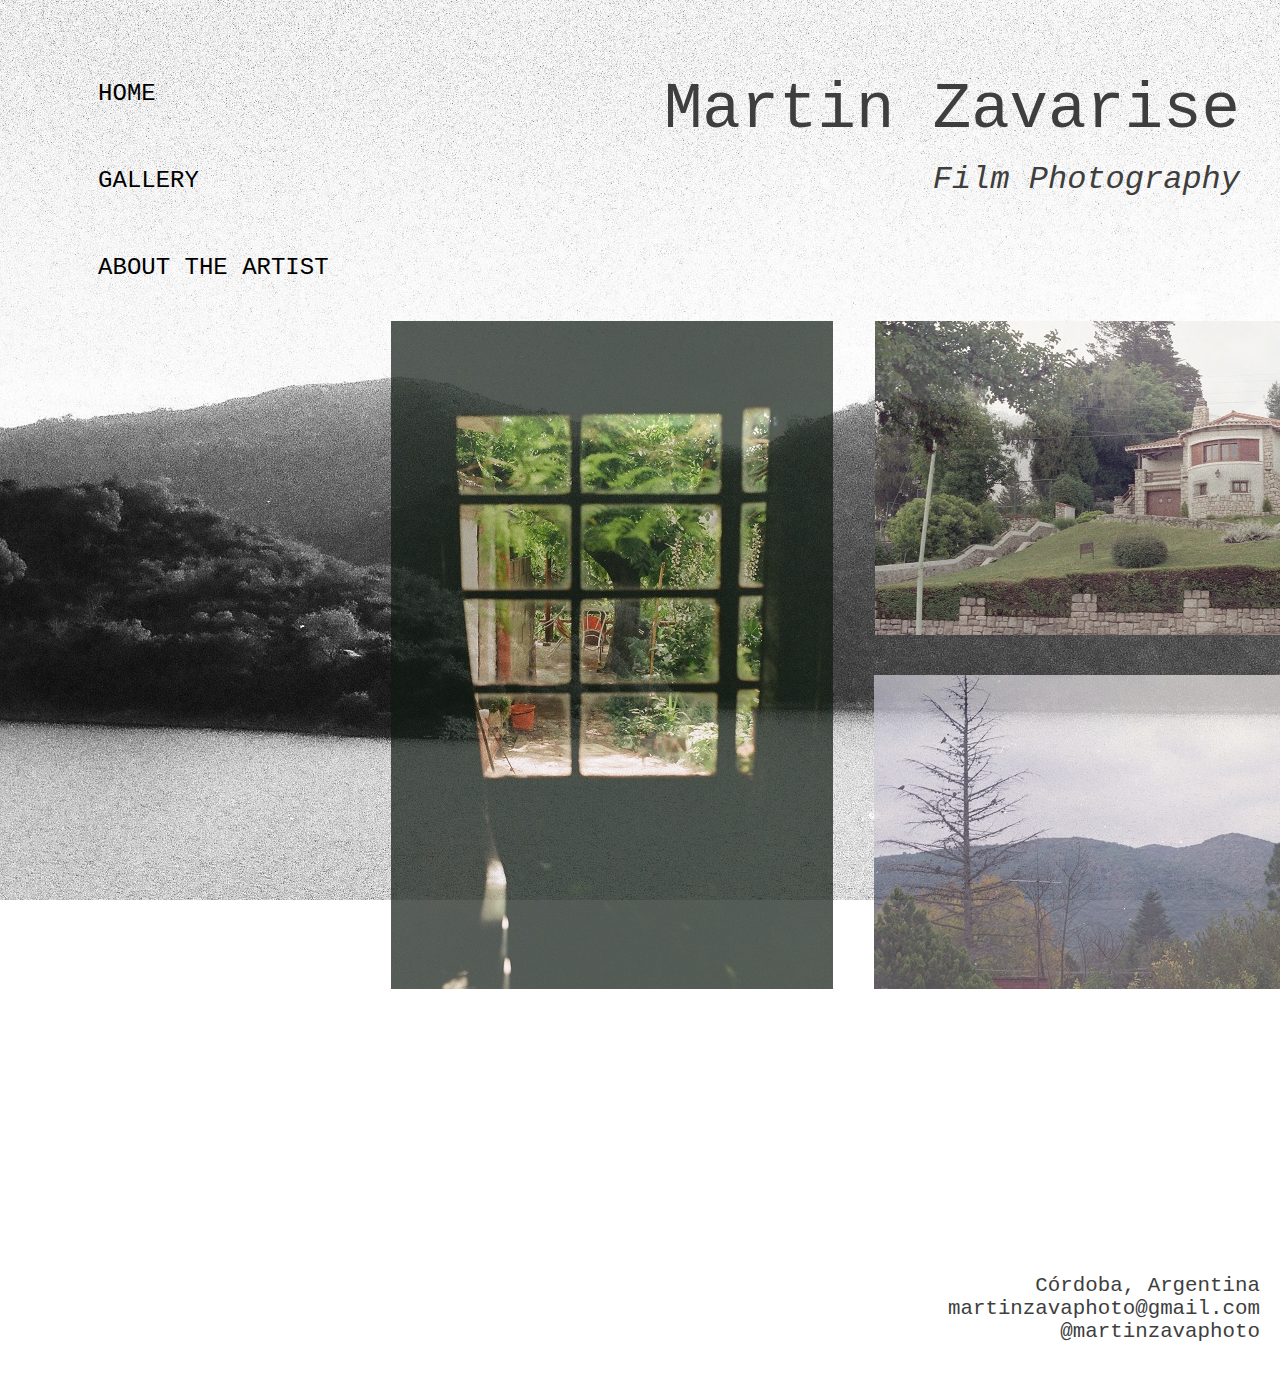
<file: photography-zavarise/index.html>
<!DOCTYPE html>
<html lang="en">
<head>
    <meta charset="UTF-8">
    <meta http-equiv="X-UA-Compatible" content="IE=edge">
    <meta name="viewport" content="width=device-width, initial-scale=1.0">
    <title>Film Photography - Martin Zavarise</title>
    <link rel="stylesheet" href="./style/style.css">
</head>
<body>
    <div class="grid">
        <header class="titulo">
            <h1>Martin Zavarise</h1>
            <h2>Film Photography</h2>
        </header>

        <section class="nav">
            <nav>
                <ul class="lista">                    
                    <li class="nav__links"><a href="./index.html">HOME</a></li>
                    <li class="nav__links"><a href="./pages/galeria.html">GALLERY</a></li>
                    <li class="nav__links"><a href="">ABOUT THE ARTIST</a></li>
                </ul>
            </nav>
        </section>

        <main>
            <section class="gridGaleria">
                <img src="./recursos/2-2.jpg" alt="">
                <img src="./recursos/6-2.jpg" alt="" id="img2">
                <img src="./recursos/9-2.jpg" alt="">
            </section>
        </main>

        <footer class="textoFooter">
            <div>Córdoba, Argentina</div>
            <div>martinzavaphoto@gmail.com</div>
            <div>@martinzavaphoto</div>
        </footer>
    </div>

</body>
</html>
</file>
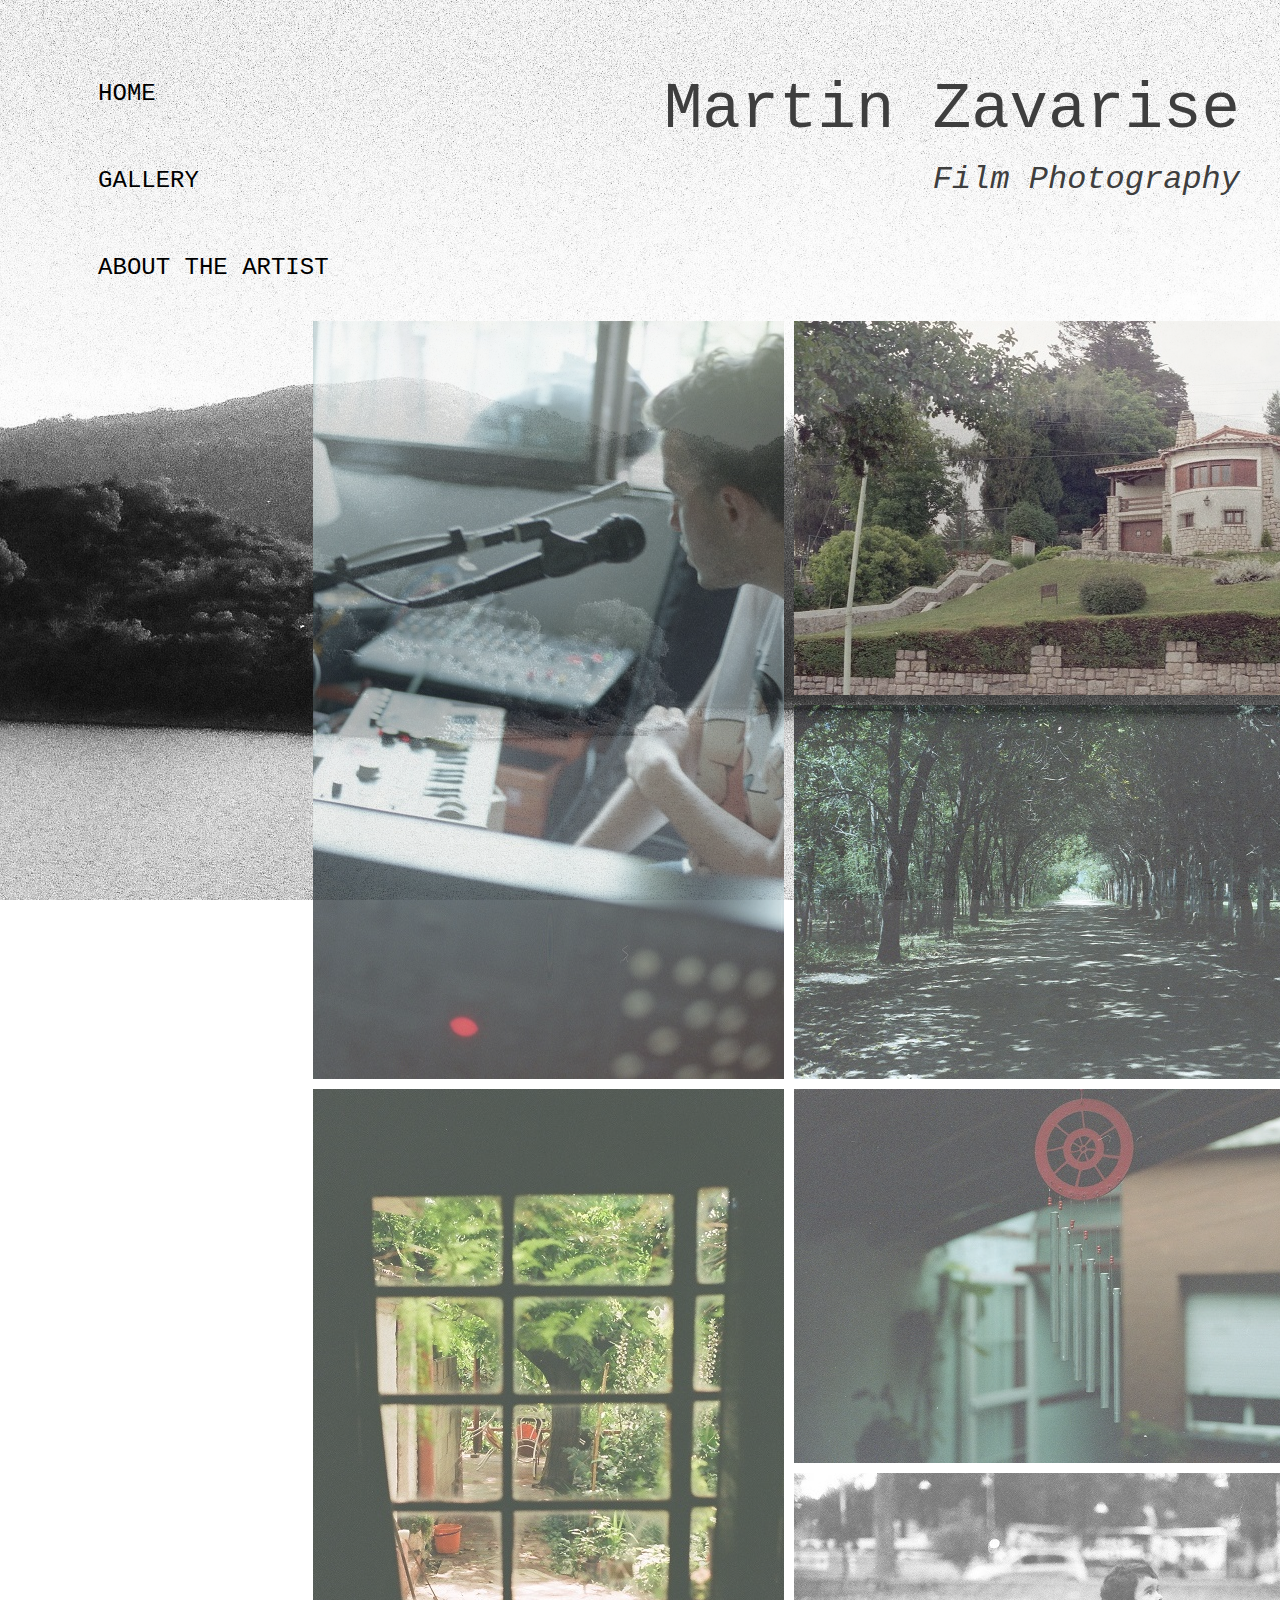
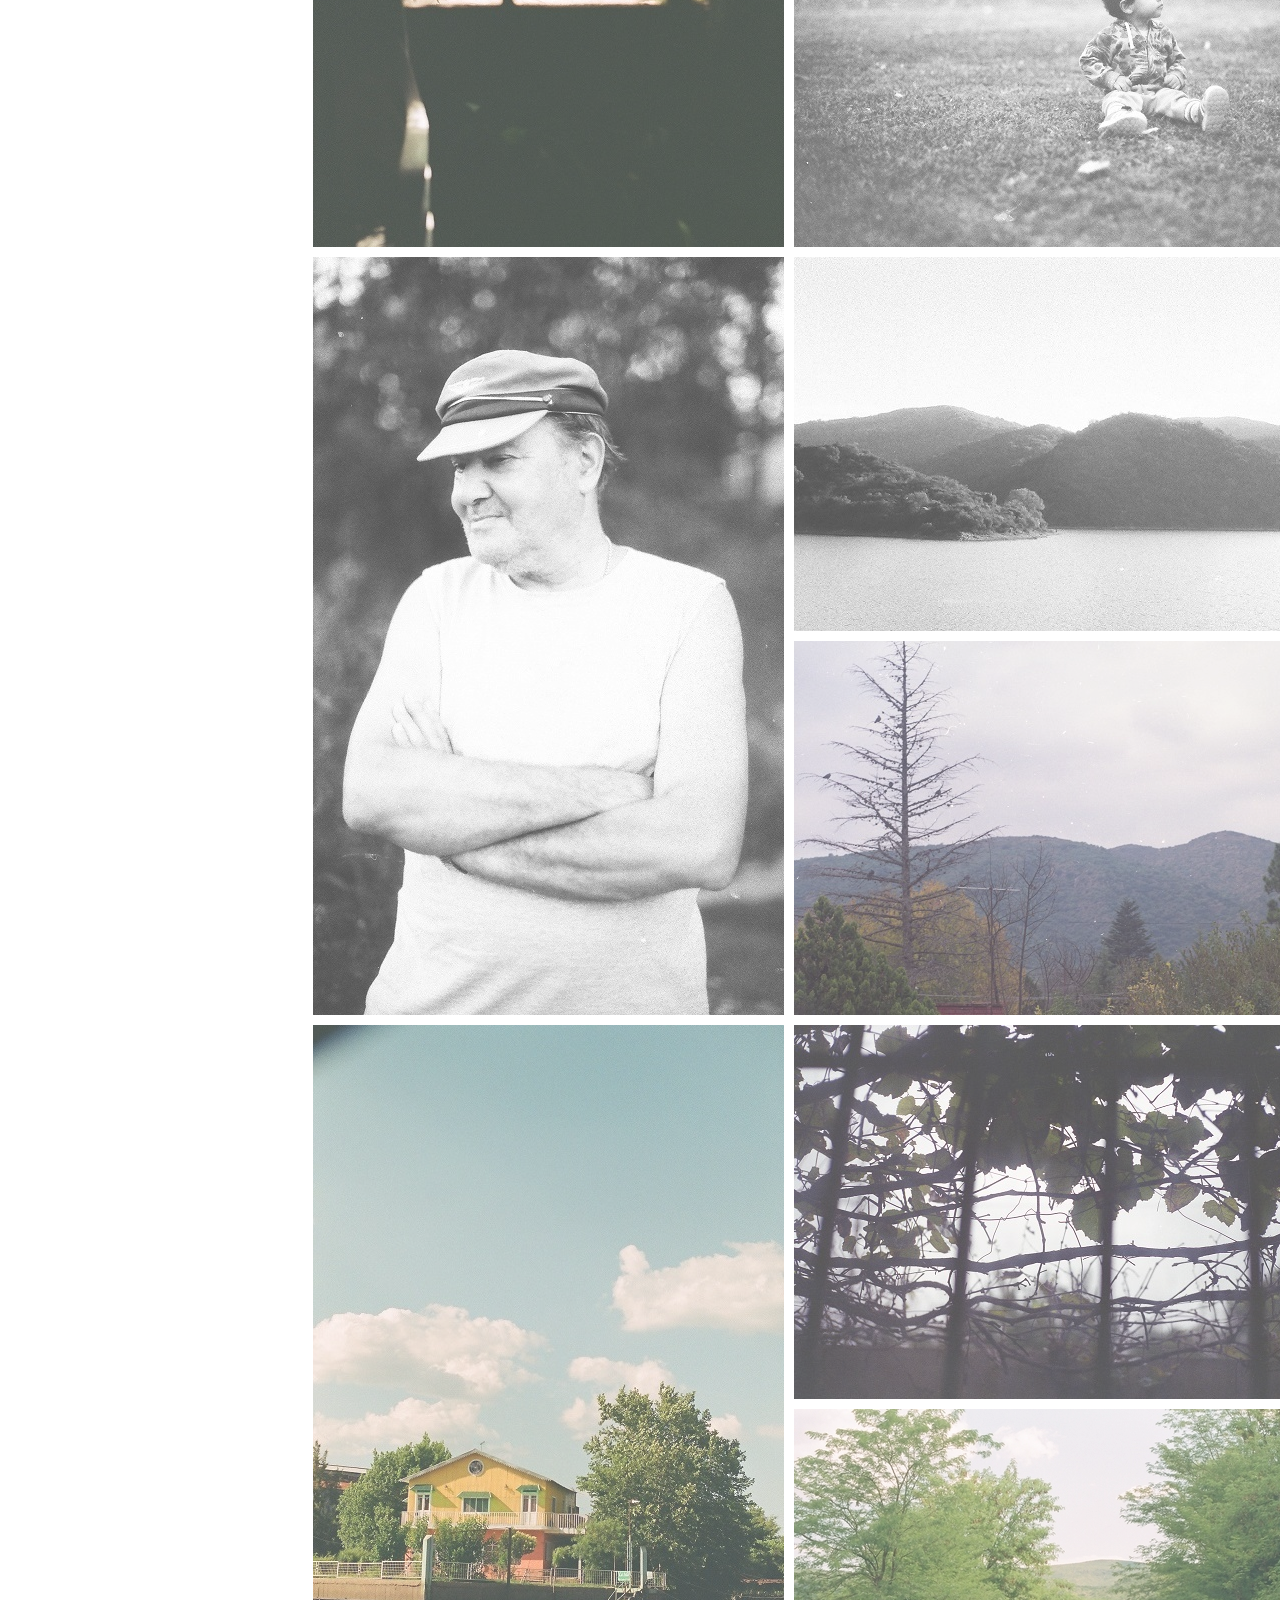
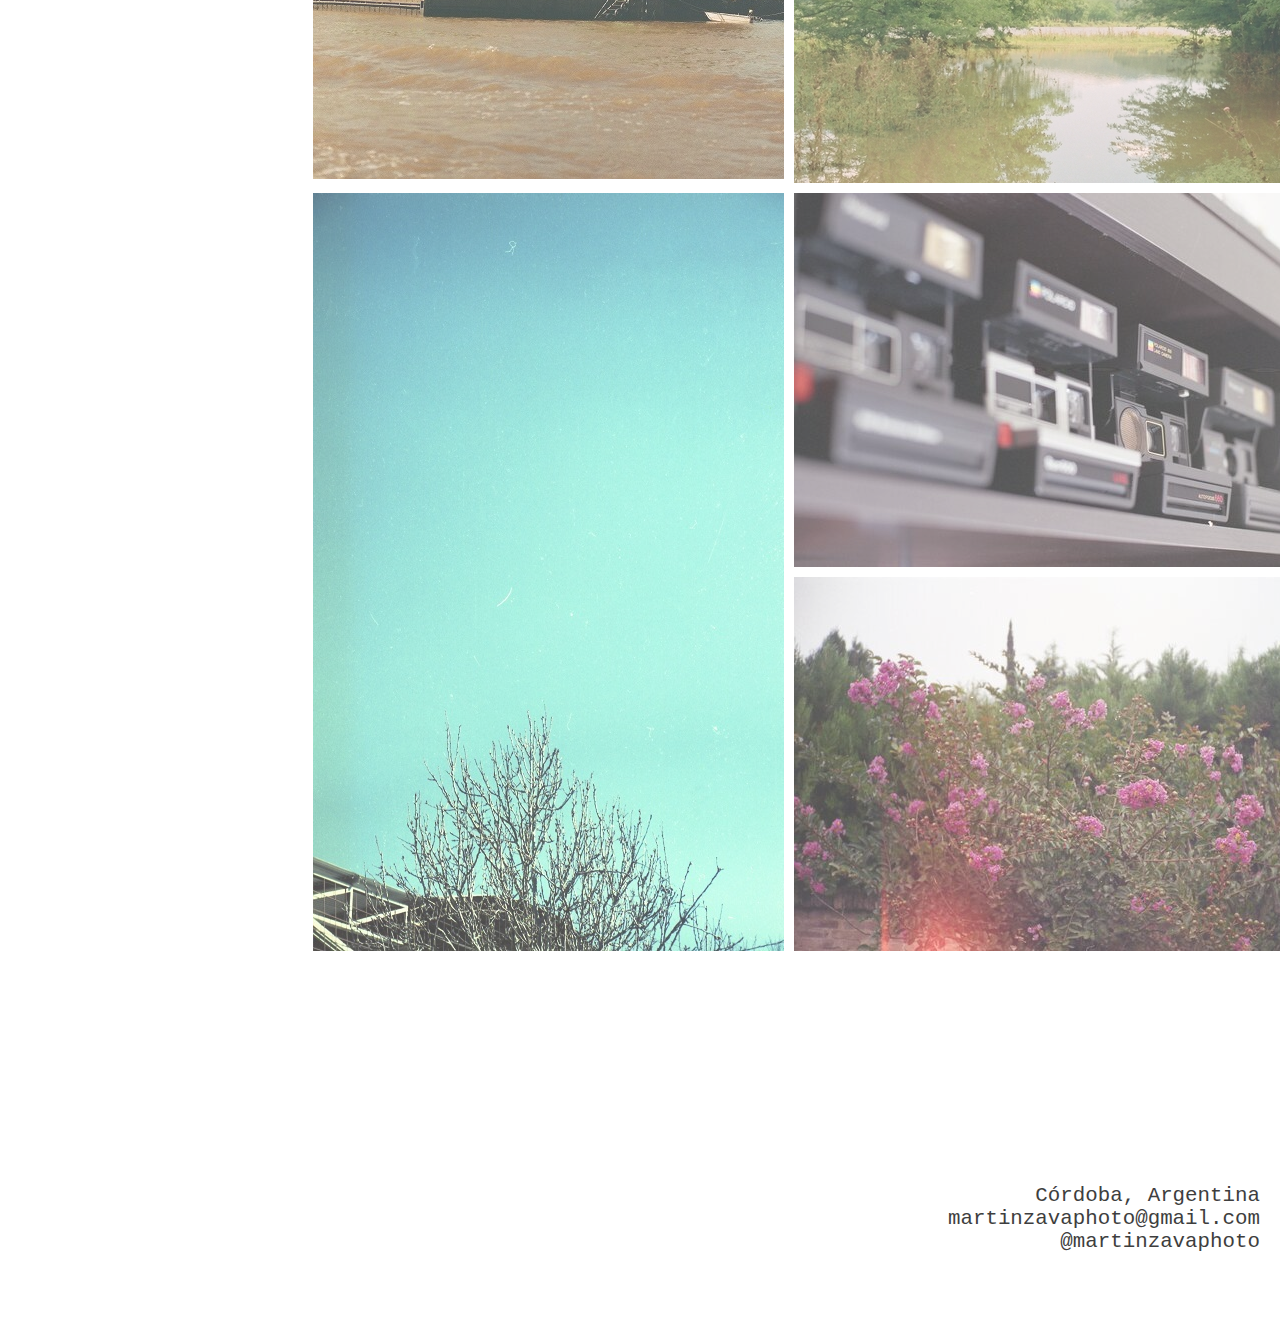
<file: photography-zavarise/pages/galeria.html>
<!DOCTYPE html>
<html lang="en">
<head>
    <meta charset="UTF-8">
    <meta http-equiv="X-UA-Compatible" content="IE=edge">
    <meta name="viewport" content="width=device-width, initial-scale=1.0">
    <title>Galeria</title>
    <link rel="stylesheet" href="../style/style.css">
</head>
<body>
    <div class="gridGaleria1">
        <header class="titulo">
            <h1>Martin Zavarise</h1>
            <h2>Film Photography</h2>
        </header>

        <section class="nav2">
            <nav>
                <ul class="lista">
                    <li class="nav__links"><a href="../index.html">HOME</a></li>
                    <li class="nav__links"><a href="">GALLERY</a></li>
                    <li class="nav__links"><a href="">ABOUT THE ARTIST</a></li>
                </ul>
            </nav>
        </section>

        <main>
            <div class="gridGaleria2">
                    <img src="../recursos/3.jpg" alt="" id="imgGaleria1">
                    <img src="../recursos/2.jpg" alt="">
                    <img src="../recursos/6.jpg" alt="" id="imgGaleria3">
                    <img src="../recursos/5.jpg" alt="">
                    <img src="../recursos/4.jpg" alt="">
                    <img src="../recursos/7.jpg" alt="">
                    <img src="../recursos/1.jpg" alt="">
                    <img src="../recursos/8.jpg" alt="" id="imgGaleria8">
                    <img src="../recursos/9.jpg" alt="">
                    <img src="../recursos/10.jpg" alt="" id="imgGaleria10">
                    <img src="../recursos/11.jpg" alt="">
                    <img src="../recursos/12.jpg" alt="" id="imgGaleria12">
                    <img src="../recursos/13.jpg" alt="" id="imgGaleria13">
                    <img src="../recursos/14.jpg" alt="">
                    <img src="../recursos/15.jpg" alt="">
            </div>
        </main>

        <footer class="textoFooter">
            <div>Córdoba, Argentina</div>
            <div>martinzavaphoto@gmail.com</div>
            <div>@martinzavaphoto</div>
        </footer>
    </div>
</body>
</html>
</file>
<file: photography-zavarise/style/style.css>
*{
    margin: 0;
    padding: 0;
    box-sizing: border-box;
}

@import url('https://fonts.googleapis.com/css2?family=M+PLUS+1+Code:wght@200&display=swap');
@import url('https://fonts.googleapis.com/css2?family=Roboto+Mono:ital,wght@1,100&display=swap');
@import url('https://fonts.googleapis.com/css2?family=M+PLUS+1+Code:wght@100&display=swap');

body{
    background-image: url(../recursos/1body.jpg);
    background-repeat: no-repeat;
    background-attachment: fixed;
    background-size: cover;
}



/* Index */



.grid{
    display: grid;
    grid-template-areas: 
    " nav header header"
    " nav main main"
    " nav main main"
    " footer footer footer"
    ;
    grid-template-rows: 1fr 2fr 1fr;
    grid-template-columns: 1fr 1fr 1fr;
    row-gap: 10px;
    justify-items: center;
    
}

header {
    grid-area: header
}

nav {
    grid-area: nav;
}
.nav {
    font-family:'Roboto Mono', monospace;
    font-size: 1.5rem;
    display: flex;
    align-items: center;
}

.nav__links {
    padding: 30px 20px 30px 20px;
    
}

.lista{
    display: flex;
    flex-direction: column;
    align-items: flex-start;
    margin-top: 50px;
}

ul{
    list-style: none;
}

h1{
    font-family: 'Roboto Mono', monospace;
    font-size: 4rem;
    font-weight: lighter;
    color: rgb(62, 62, 62);
    padding: 0px 40px 10px 0;
    display: flex;
}

h2{
    font-family: 'Roboto Mono', monospace;
    font-size: 2rem;
    font-weight: lighter;
    font-style: oblique;
    color: rgb(62, 62, 62);
    padding: 5px 40px 40px 0;
    display: flex;
}

.titulo{
    width: 100%;
    display: flex;
    flex-direction: column;
    align-items: flex-end;
    justify-content: center;
    flex-wrap: wrap;
}

main {
    grid-area: main;
}

.gridGaleria{
    display: grid;
    gap: 40px;
    grid-template-columns: 500px 500px;
    justify-items: end;
}

img{
    opacity: 0.7;
    transition: all 0.8s ease-in-out;
    
}

img:hover{
    opacity: 1;
    cursor: pointer;
    transform: scale(1.2);
}

#img2{
    grid-row: 1 / 3;
}

a{
    color: black;
    text-decoration: none;
    transition: all 0.7s ease-in-out;
}

a:hover{
    color: rgb(106, 179, 153);
}

footer{
    grid-area: footer;
    width: 100%;
    display: flex;
    flex-direction: column;
    align-items: flex-end;
}

.textoFooter{
    font-family: 'Roboto Mono', monospace;
    font-size: 1.3rem;
    color: rgb(62, 62, 62);
    margin: 0 40px 20px 0;
}


/* Galeria */


.nav2 {
    font-family:'Roboto Mono', monospace;
    font-size: 1.5rem;
    display: flex;
    align-items: center;
}

.gridGaleria1{
    display: grid;
    grid-template-areas: 
    " nav header header"
    " nav main main"
    " nav main main"
    " footer footer footer"
    ;
    grid-template-rows: 1fr 12fr 1fr;
    grid-template-columns: 1fr 1fr 1fr;
    row-gap: 10px;
    justify-items: center;
}

.gridGaleria2{
    display: grid;
    grid-template-columns: repeat(2, 1fr);
    grid-template-rows: repeat(10, 374px);
    gap: 10px;
    justify-items: start;
}

/* Posicionamiento de imagenes */

#imgGaleria1{
    grid-row: 1 / 3;
}
#imgGaleria3{
    grid-row: 3 / 5;
}
#imgGaleria8{
    grid-row: 5 / 7;
}
#imgGaleria12{
    grid-row: 9 / 11;
}
#imgGaleria13{
    grid-column: 2;
}






@media screen and (max-width: 480px) {

    .grid{
        display: flex; 
        flex-direction: column;
        align-items: center;
        width: 100%;
    }

    .titulo{
        margin-top: 10%;
        align-items: center;
        background-color: rgba(192, 255, 234, 0.375);
    }
    h1{
        padding: 0;
        font-size: 2.7rem;
    }
    h2{
        padding: 0;
    }
    .nav{
        flex-direction: row;
        font-size: 1.2rem;
        margin: 1em 0 1em 0
    }
    .nav__links {
        padding: 0.5em;
        
    }
    .lista{
        flex-direction: row;
        margin-top: 0;
    }
    .gridGaleria{
        display: flex;
        flex-direction: column;
        flex-wrap: wrap;
        gap: 10px;
        object-fit: contain;
    }
    footer{
        align-items: center;
        margin-top: 10%;
    }
    .textoFooter{
        font-size: 1.1rem;
        margin: 5% auto 10px auto;
    }
    img {
        max-width: 300px;
    }

    .nav2{
        flex-direction: row;
        font-size: 1.2rem;
        margin: 1em 0 1em 0
    }

    .gridGaleria1{
        display: flex;
        flex-direction: column;
        align-items: center;
    }

    .gridGaleria2{
        display: flex;
        flex-direction: column;
        gap: 10px;
        align-items: center;
    }


}
</file>
